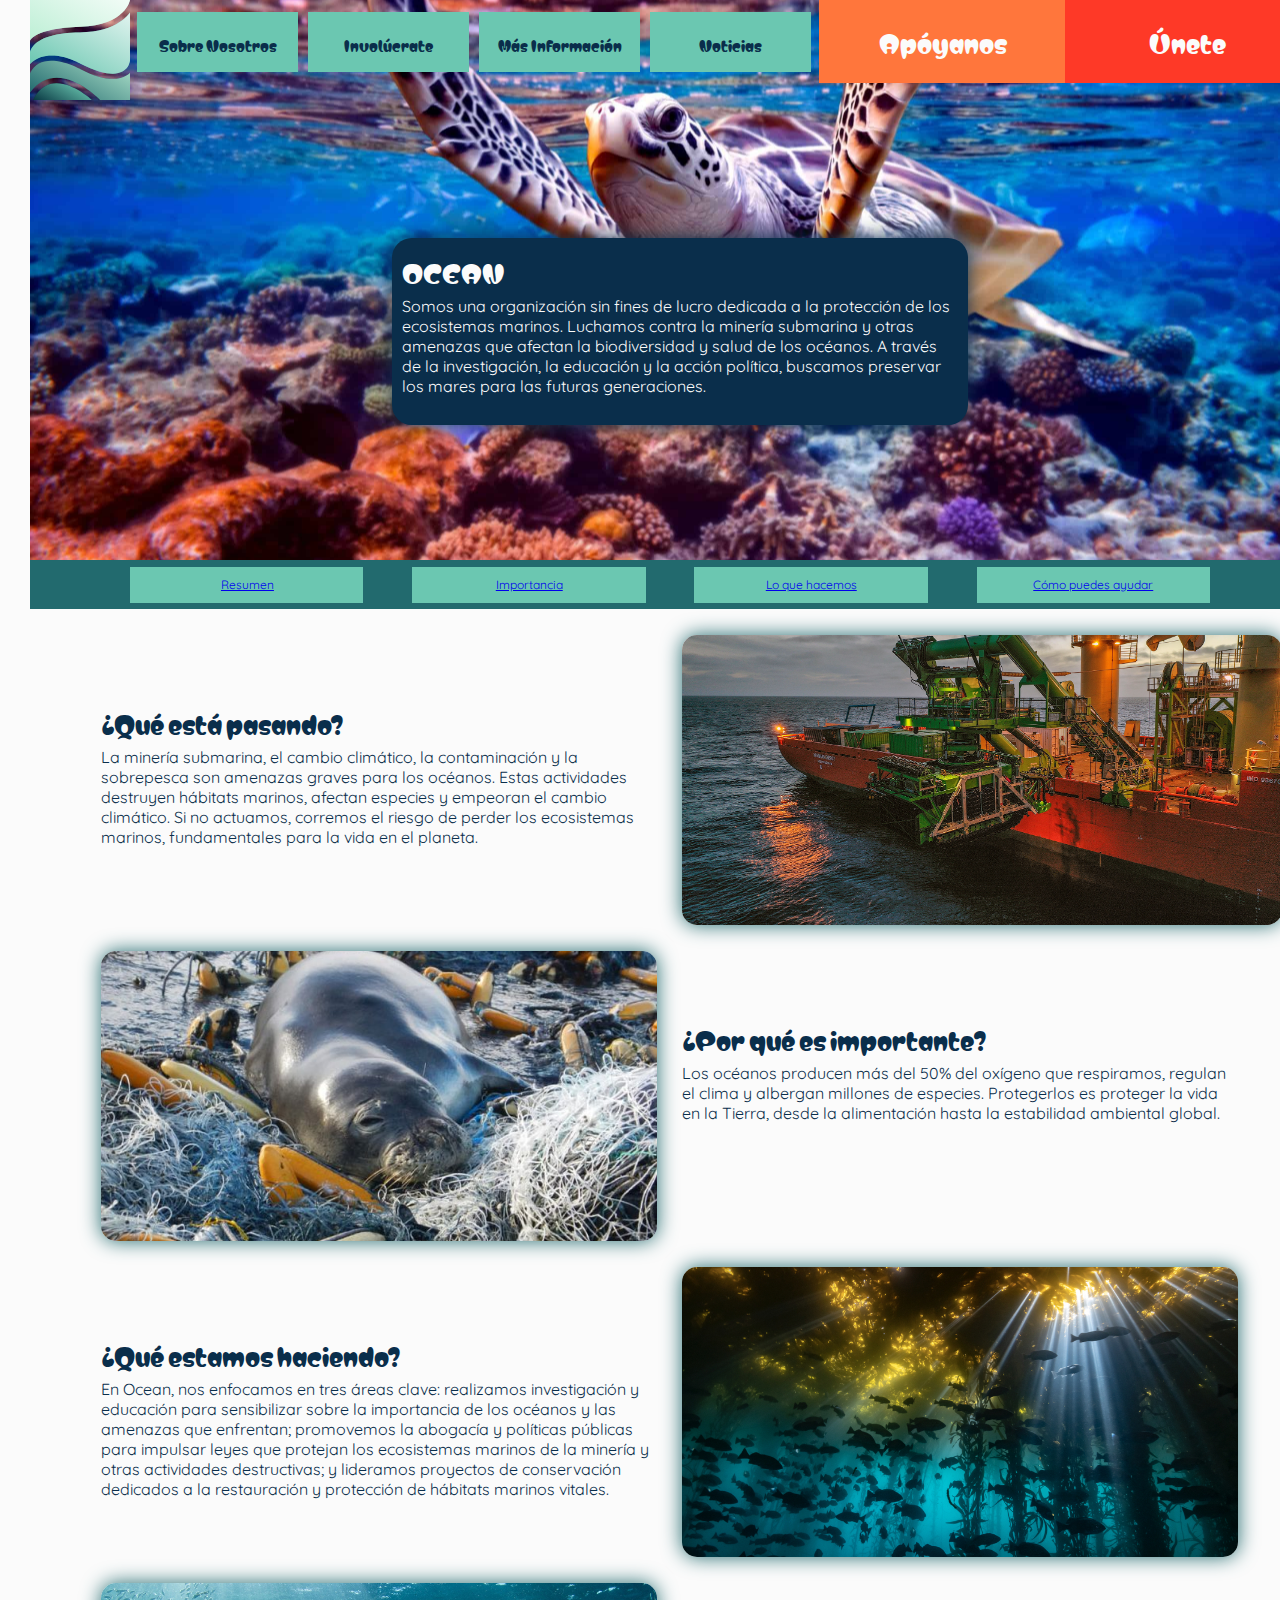
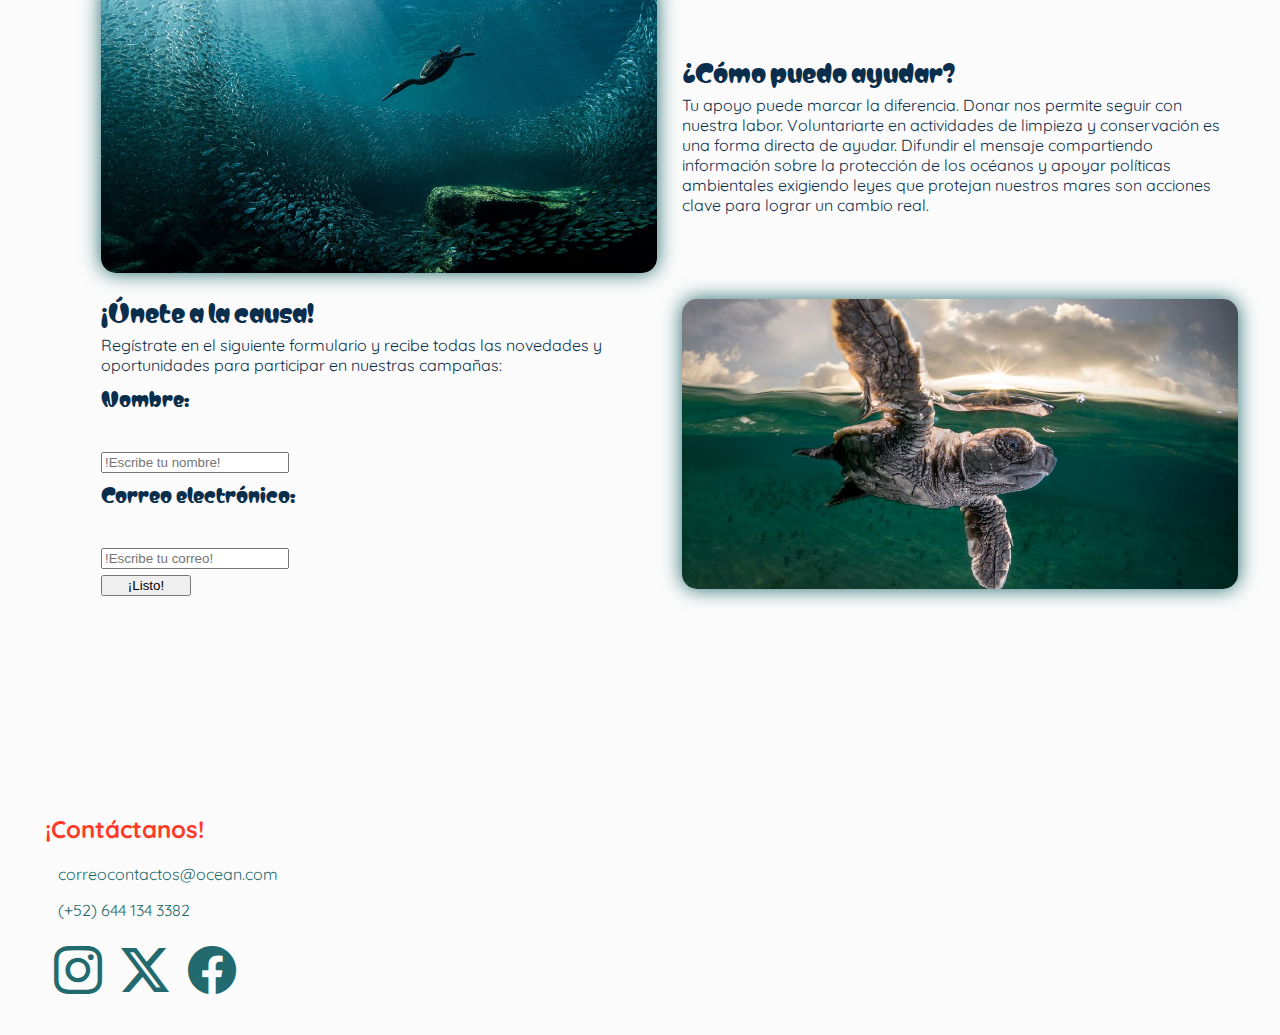
<file: index.html>
<!DOCTYPE html>
<html>
<head>
  	<meta charset="utf-8">
  	<meta name="viewport" content="initial-scale=1, width=device-width">
	<title>Ocean</title>
  	<link rel="stylesheet" href="https://fonts.googleapis.com/css2?family=Inter:wght@400&display=swap" />
  	<!--Tipografía-->
    <link href="https://fonts.googleapis.com/css2?family=Quicksand:wght@300..700&display=swap" rel="stylesheet">
    <link href="https://fonts.googleapis.com/css2?family=Matemasie&display=swap" rel="stylesheet">
    <link rel="stylesheet" href="https://cdn.jsdelivr.net/npm/bootstrap-icons@1.11.3/font/bootstrap-icons.min.css">
    <!--CSS-->
    <link rel="stylesheet"  href="Oceano.css">
</head>
<body>
  	<div class="macbook">
    		<section class="macbook-child">
    		</section>
    		<img class="image-2-icon" alt="" src="./img/tortuga.jpg">
    		
    		<section class="introduccion">
      			<div class="los-oceanos">OCEAN</div>
      			<div class="texto-texto-texto">Somos una organización sin fines de lucro dedicada a la protección de los ecosistemas marinos. Luchamos contra la minería submarina y otras amenazas que afectan la biodiversidad y salud de los océanos. A través de la investigación, la educación y la acción política, buscamos preservar los mares para las futuras generaciones.</div>
    		</section>
    		<section class="link">
      			<div class="logo">
        				<div class="logo-child">
        				</div>
        				<div class="resumen"><a href="#resumenlink">Resumen</a></div>
      			</div>
      			<div class="logo">
        				<div class="logo-child">
        				</div>
        				<div class="importancia"><a href="#importancialink">Importancia</a></div>
      			</div>
      			<div class="logo">
        				<div class="logo-child">
        				</div>
        				<div class="lo-que-hacemos"><a href="#loquehacemoslink">Lo que hacemos</a></div>
      			</div>
      			<div class="logo">
        				<div class="logo-child">
        				</div>
        				<div class="cmo-puedes-ayudar"><a href="#comoayudarlink">Cómo puedes ayudar</a></div>
      			</div>
    		</section>
			
			<section>
				<div class="resumen1">
					<a name="resumenlink"></a>
					<div class="los-oceanos">¿Qué está pasando?</div>
					<div class="texto-texto-texto">La minería submarina, el cambio climático, la contaminación y la sobrepesca son amenazas graves para los océanos. Estas actividades destruyen hábitats marinos, afectan especies y empeoran el cambio climático. Si no actuamos, corremos el riesgo de perder los ecosistemas marinos, fundamentales para la vida en el planeta.</div>
				</div>
				<img class="imagen1-icon" alt="" src="./img/maquina.jpg">

				<div class="importancia1">
					<a name="importancialink"></a>
					<div class="los-oceanos">¿Por qué es importante?</div>
					<div class="texto-texto-texto">Los océanos producen más del 50% del oxígeno que respiramos, regulan el clima y albergan millones de especies. Protegerlos es proteger la vida en la Tierra, desde la alimentación hasta la estabilidad ambiental global.</div>
				</div>
				<img class="imagen2-icon" alt="" src="./img/focamuerta.jpg">

				<div class="loquehacemos">
					<a name="loquehacemoslink"></a>
					<div class="los-oceanos">¿Qué estamos haciendo?</div>
					<div class="texto-texto-texto">En Ocean, nos enfocamos en tres áreas clave: realizamos investigación y educación para sensibilizar sobre la importancia de los océanos y las amenazas que enfrentan; promovemos la abogacía y políticas públicas para impulsar leyes que protejan los ecosistemas marinos de la minería y otras actividades destructivas; y lideramos proyectos de conservación dedicados a la restauración y protección de hábitats marinos vitales.</div>
				</div>
				<img class="imagen3-icon" alt="" src="./img/kelp.jpg">
				
				<div class="comoayudar">
					<a name="comoayudarlink"></a>
					<div class="los-oceanos">¿Cómo puedo ayudar?</div>
					<div class="texto-texto-texto">Tu apoyo puede marcar la diferencia. Donar nos permite seguir con nuestra labor. Voluntariarte en actividades de limpieza y conservación es una forma directa de ayudar. Difundir el mensaje compartiendo información sobre la protección de los océanos y apoyar políticas ambientales exigiendo leyes que protejan nuestros mares son acciones clave para lograr un cambio real.</div>
				</div>
				<img class="imagen4-icon" alt="" src="./img/patito.jpg">

				<div class="formulario">
					<div class="los-oceanos">¡Únete a la causa!</div>
					<div class="texto-texto-textoformulario">Regístrate en el siguiente formulario y recibe todas las novedades y oportunidades para participar en nuestras campañas:</div>
					<label for="nombre">Nombre:</label><br>
					<input class="forma" type="text" name="nombre" id="nombre" placeholder="!Escribe tu nombre!" required>
					<label for="email">Correo electrónico:</label><br>
					<input class="forma" type="email" name="email" id="email" placeholder="!Escribe tu correo!" required>
					<input class="submit" type="submit" value="¡Listo!">
				</div>
				<img class="imagen5-icon" alt="" src="./img/totuguita.jpg">
			</section>

    		
    		<div class="header">
      			<div class="logo4">
        				<div class="sobre-nosotros">Sobre Nosotros</div>
      			</div>
      			<div class="logo4">
        				<div class="sobre-nosotros">Involúcrate</div>
      			</div>
      			<div class="logo4">
        				<div class="sobre-nosotros">Más Información</div>
      			</div>
      			<div class="logo4">
        				<div class="sobre-nosotros">Noticias</div>
      			</div>
    		</div>
    		<div class="logo8">
      			<img class="logo-ocean-1" alt="logo" src="./img/logoocean.svg">
    		</div>
    		<div class="accion">
      			<div class="rectangle-group">
        				<div class="group-inner">
        				</div>
        				<div class="donaciones">Apóyanos</div>
      			</div>
      			<div class="rectangle-container">
        				<div class="group-child1">
        				</div>
        				<div class="apoyanos">Únete</div>
      			</div>
    		</div>
  	</div>
</body>
<footer>
	<h2>¡Contáctanos!</h2>
	<p>correocontactos@ocean.com</p>
	<p>(+52) 644 134 3382</p>
	<div class="iconos">
        <a href=""><i class="bi bi-instagram"></i></a>
        <a href="#"><i class="bi bi-twitter-x"></i></a>
        <a href="#"><i class="bi bi-facebook"></i></a>
    </div>
</footer>
</html>
</file>
<file: Oceano.css>
body {
	background-color:#fbfbfb;
	margin-top: 0px;
	margin-bottom: 0px;
    margin-left: 30px;
	margin-right: auto;
    line-height: normal;
}

.macbook-child {
  	position: absolute;
  	top: 560px;
  	left: 0px;
  	background-color: #226a6e;
  	width: 1280px;
  	height: 49px;
}
.image-2-icon {
  	position: absolute;
  	top: 0px;
  	left: 0px;
  	width: 1280px;
  	height: 560px;
  	object-fit: cover;
	
}
.los-oceanos {
  	align-self: stretch;
  	position: relative;
	font-family: Matemasie, sans-serif
}
.texto-texto-texto {
  	align-self: stretch;
  	position: relative;
  	font-size: 16px;
  	display: inline-block;
  	height: 114px;
  	flex-shrink: 0;
	font-family: Quicksand, sans-serif;
}

.texto-texto-textoformulario {
	align-self: stretch;
	position: relative;
	font-size: 16px;
	display: inline-block;
	height: 42px;
	flex-shrink: 0;
  font-family: Quicksand, sans-serif;
}

.introduccion {
  	position: absolute;
  	top: 238px;
  	left: 362px;
  	width: 556px;
  	height: 167px;
	padding: 10px;
  	display: flex;
  	flex-direction: column;
  	align-items: center;
  	justify-content: center;
  	gap: 6px;
  	color: #fbfbfb;
	background-color: #0a2e4b; 
	border-radius: 20px;
	box-shadow: 0px 0px 20px #0a2e4b;
}
.logo-child {
  	position: absolute;
  	top: 0px;
  	left: 0px;
  	background-color: #6bc7b1;
  	width: 233.4px;
  	height: 36px;
}

.resumen {
  	position: absolute;
  	top: 10.5px;
  	left: 57px;
  	display: inline-block;
  	width: 120.9px;
}
.logo {
  	width: 233.4px;
  	position: relative;
  	height: 36px;
	font-family: Quicksand, sans-serif;
	font-size: 1em;
}
.importancia {
  	position: absolute;
  	top: 10.5px;
  	left: 53.8px;
  	display: inline-block;
  	width: 126.5px;
	
}
.lo-que-hacemos {
  	position: absolute;
  	top: 10.5px;
  	left: 53.6px;
  	display: inline-block;
  	width: 126.5px;
}
.cmo-puedes-ayudar {
  	position: absolute;
  	top: 10.5px;
  	left: 53.4px;
  	display: inline-block;
  	width: 126.5px;
}
.link {
  	position: absolute;
  	top: 560px;
  	left: 84px;
  	background-color: #226a6e;
  	width: 1112px;
  	height: 49px;
  	display: flex;
  	flex-direction: row;
  	align-items: center;
  	justify-content: space-between;
  	padding: 0px 16px;
  	box-sizing: border-box;
  	text-align: center;
  	font-size: 12px;
}
.resumen1 {
  	position: absolute;
  	top: 635px;
  	left: 71px;
  	width: 556px;
  	height: 290px;
  	display: flex;
  	flex-direction: column;
  	align-items: center;
  	justify-content: center;
  	gap: 6px;
}
.group-child {
  	position: absolute;
  	top: 0px;
  	left: 0px;
  	background-color: #e40000;
  	width: 96px;
  	height: 69px;
}
.group-item {
  	position: absolute;
  	top: 15px;
  	left: 28px;
  	width: 39.4px;
  	height: 39.4px;
  	object-fit: contain;
}
.rectangle-parent {
  	width: 96px;
  	position: absolute;
  	margin: 0 !important;
  	top: 111px;
  	left: 230px;
  	height: 69px;
  	z-index: 0;
}

.loquehacemos {
  	position: absolute;
  	top: 1267px;
  	left: 71px;
  	width: 556px;
  	height: 290px;
  	display: flex;
  	flex-direction: column;
  	align-items: center;
  	justify-content: center;
  	gap: 6px;
}

.importancia1 {
  	position: absolute;
  	top: 951px;
  	left: 652px;
  	width: 556px;
  	height: 290px;
  	display: flex;
  	flex-direction: column;
  	align-items: center;
  	justify-content: center;
  	gap: 6px;
}

.comoayudar {
  	position: absolute;
  	top: 1583px;
  	left: 652px;
  	width: 556px;
  	height: 290px;
  	display: flex;
  	flex-direction: column;
  	align-items: center;
  	justify-content: center;
  	gap: 6px;
}

.formulario {
	position: absolute;
	top: 1899px;
	left: 71px;
	width: 556px;
	height: 290px;
	display: flex;
	flex-direction: column;
	align-items: left;
	justify-content: center;
	gap: 6px;
}

.forma {
	width: 180px;
}

label {
	font-family: matemasie, sans-serif;
	font-size: 0.8em;
}

.submit {
	width: 90px;
}

.imagen1-icon {
	position: absolute;
	top: 635px;
	left: 652px;
	width: 600px;
	height: 290px;
	object-fit: cover;
	border-radius: 15px;
	box-shadow: 0px 0px 20px #226a6e;
}

.imagen2-icon {
	position: absolute;
	top: 951px;
	left: 71px;
	width: 556px;
	height: 290px;
	object-fit: cover;
	border-radius: 15px;
	box-shadow: 0px 0px 20px #226a6e;
}

.imagen3-icon {
	position: absolute;
	top: 1267px;
	left: 652px;
	width: 556px;
	height: 290px;
	object-fit: cover;
	border-radius: 15px;
	box-shadow: 0px 0px 20px #226a6e;
}

.imagen4-icon {
  	position: absolute;
  	top: 1583px;
  	left: 71px;
  	width: 556px;
  	height: 290px;
  	object-fit: cover;
	  border-radius: 15px;
	  box-shadow: 0px 0px 20px #226a6e;
}

.imagen5-icon {
	position: absolute;
	top: 1899px;
	left: 652px;
	width: 556px;
	height: 290px;
	object-fit: cover;
	border-radius: 15px;
	box-shadow: 0px 0px 20px #226a6e;
}

.video {
	position: absolute;
	top: 635px;
	left: 652px;
	width: 556px;
	height: 290px;
	display: flex;
	flex-direction: column;
	align-items: flex-start;
	justify-content: flex-start;
	padding: 73px 158px;
	box-sizing: border-box;
	background-image: url('video.png');
	background-size: cover;
	background-repeat: no-repeat;
	background-position: top;
}

.sobre-nosotros {
  	width: 132px;
  	position: relative;
  	display: inline-block;
  	height: 16px;
  	flex-shrink: 0;
	font-family: Matemasie, sans-serif;
	font-size: 1.2em;
}

.logo4 {
  	width: 161px;
  	background-color: #6bc7b1;
  	height: 60px;
  	display: flex;
  	flex-direction: row;
  	align-items: center;
  	justify-content: center;
  	padding: 23px 38px;
  	box-sizing: border-box;
}
.header {
  	position: absolute;
  	top: 0px;
  	left: 99px;
  	width: 690px;
  	height: 84px;
  	display: flex;
  	flex-direction: row;
  	align-items: center;
  	justify-content: flex-start;
  	padding: 0px 8px;
  	box-sizing: border-box;
  	gap: 10px;
  	text-align: center;
  	font-size: 12px;
}
.logoocean {
  	position: absolute;
  	top: 0px;
  	left: 0px;
  	width: 100px;
  	height: 100px;
  	overflow: hidden;
}
.logo9 {
  	position: absolute;
  	top: 587px;
  	left: -13px;
  	display: none;
}
.logo8 {
  	position: absolute;
  	top: 0px;
  	left: 0px;
  	width: 100px;
  	height: 100px;
  	font-size: 12px;
  	color: #fbfbfb;
}
.group-inner {
  	position: absolute;
  	top: 0px;
  	left: 0px;
  	background-color: #ff763c;
  	width: 245.5px;
  	height: 84px;
}
.donaciones {
  	position: absolute;
  	top: 25px;
  	left: 59.59px;
  	display: inline-block;
  	width: 126.3px;
  	height: 18.8px;
	  font-family: Matemasie, sans-serif;
	  font-size: 1.2em;
	  color: #fbfbfb;
}
.apoyanos {
	position: absolute;
	top: 25px;
	left: 42.5px;
	display: inline-block;
	width: 160.9px;
	height: 18.8px;
	font-family: Matemasie, sans-serif;
	font-size: 1.2em;
	color: #fbfbfb;
}
.rectangle-group {
  	width: 245.5px;
  	position: absolute;
  	margin: 0 !important;
  	top: 0px;
  	left: 0px;
  	height: 84px;
  	z-index: 0;
}
.group-child1 {
  	position: absolute;
  	top: 0px;
  	left: 0px;
  	background-color: #fe3927;
  	width: 245.5px;
  	height: 84px;
}

.rectangle-container {
  	width: 245.5px;
  	position: absolute;
  	margin: 0 !important;
  	top: 0px;
  	left: 245.5px;
  	height: 84px;
  	z-index: 1;
}
.accion {
  	position: absolute;
  	top: -1px;
  	left: 789px;
  	width: 491px;
  	height: 84px;
  	display: flex;
  	flex-direction: row;
  	align-items: center;
  	justify-content: center;
  	flex-wrap: wrap;
  	align-content: center;
  	gap: 0px;
  	text-align: center;
  	font-size: 20px;
}
.macbook {
  	width: 100%;
  	position: relative;
  	background-color: #fbfbfb;
  	height: 2379px;
  	overflow: hidden;
  	text-align: left;
  	font-size: 24px;
  	color: #0a2e4b;
  	font-family: Inter;
}

footer {
	font-family: quicksand, sans-serif;
	background-color: #fbfbfb;
	color: #fe3927;
	padding: 15px;
}

footer p  {
	color: #226a6e;
	margin-left: 13px;
}

.iconos {display: flex; 
	width: 200px;
	margin: 20px auto 20px 0px;
	min-height: 1px;}

.iconos a {width: 33.3333%;
	  text-align: center;
	  font-size: 3em;
	  color: #226a6e;}
</file>
